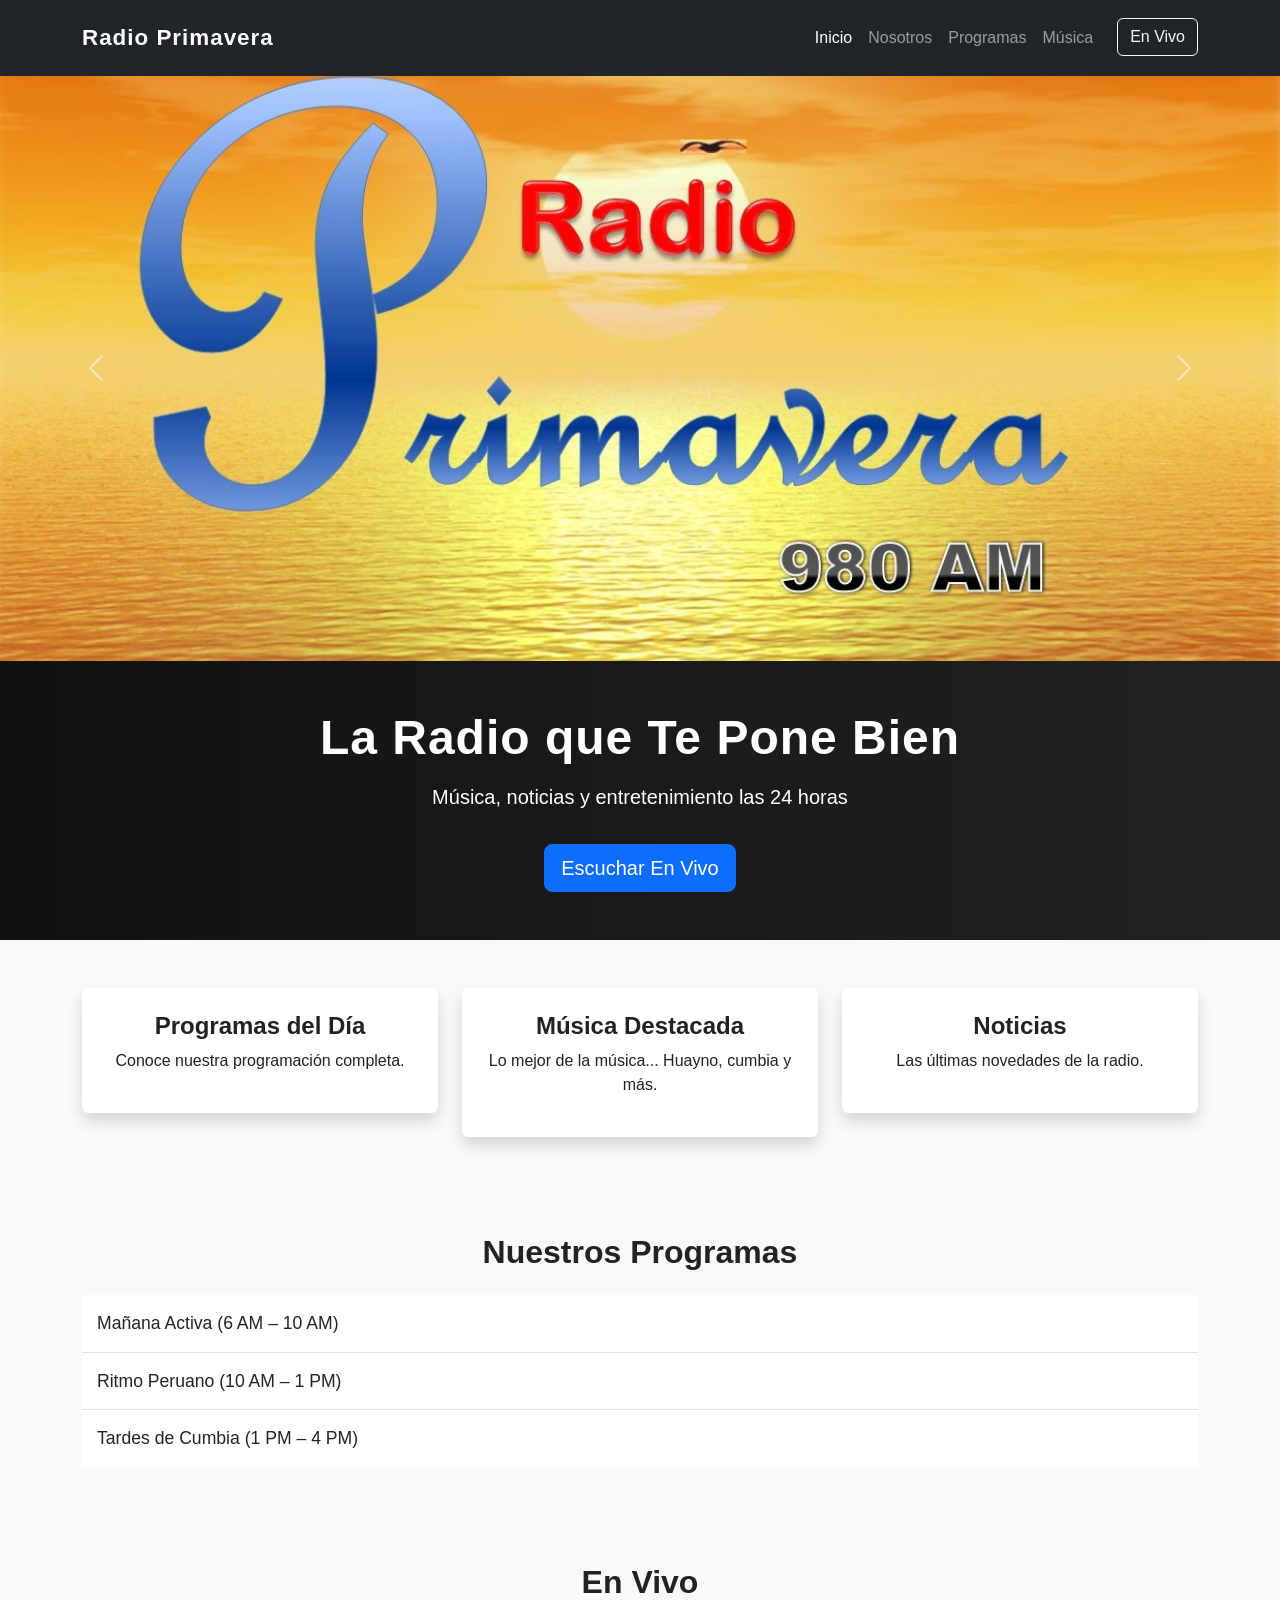
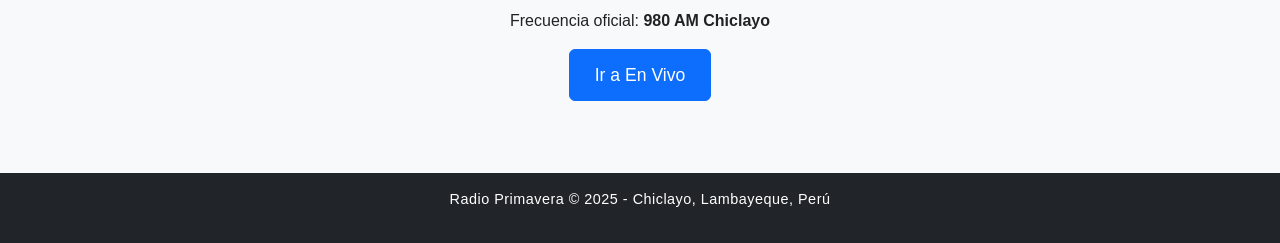
<file: index.html>
<!DOCTYPE html>
<html lang="es">
<head>
    <meta charset="UTF-8" />
    <meta name="viewport" content="width=device-width, initial-scale=1.0" />
    <title>Radio Primavera - Inicio</title>

    <!-- Bootstrap CDN -->
    <link href="https://cdn.jsdelivr.net/npm/bootstrap@5.3.2/dist/css/bootstrap.min.css" rel="stylesheet" />

    <!-- Estilos personalizados -->
    <link rel="stylesheet" href="css/styles.css" />

    <!-- ESTILOS EXTRA PARA EL CARRUSEL -->
    <style>
        .carousel-item {
            height: 65vh;
            min-height: 500px;
            background-size: cover;
            background-position: center;
        }
        .hero-text {
            background: rgba(0, 0, 0, 0.45);
            padding: 20px;
            border-radius: 10px;
            color: white;
        }
    </style>
</head>
<body>

    <!-- NAVBAR -->
    <nav class="navbar navbar-expand-lg navbar-dark bg-dark py-3">
        <div class="container">
            <a class="navbar-brand fw-bold" href="index.html">Radio Primavera</a>

            <button class="navbar-toggler" type="button" data-bs-toggle="collapse" data-bs-target="#navbarNav">
                <span class="navbar-toggler-icon"></span>
            </button>

            <div class="collapse navbar-collapse" id="navbarNav">
                <ul class="navbar-nav ms-auto">
                    <li class="nav-item"><a class="nav-link active" href="index.html">Inicio</a></li>
                    <li class="nav-item"><a class="nav-link" href="nosotros.html">Nosotros</a></li>
                    <li class="nav-item"><a class="nav-link" href="programas.html">Programas</a></li>
                    <li class="nav-item"><a class="nav-link" href="musica.html">Música</a></li>
                    <li class="nav-item"><a class="btn btn-outline-light ms-3" href="envivo.html">En Vivo</a></li>
                </ul>
            </div>
        </div>
    </nav>

    <!-- 🔥 CARRUSEL AGREGADO -->
    <div id="inicioCarousel" class="carousel slide" data-bs-ride="carousel">
        <div class="carousel-inner">
            
            <!-- Imagen 1 -->
            <div class="carousel-item active" style="background-image: url('assets/img/logo.jpg');">
                <div class="d-flex h-100 justify-content-center align-items-center">
                    <!--<div class="hero-text text-center">
                        <h1>Bienvenido a Radio Primavera</h1>
                        <p>La música que te conecta</p>
                    </div>-->
                </div>
            </div>

            <!-- Imagen 2 -->
            <div class="carousel-item" style="background-image: url('assets/img/portada.jpg');">
                <div class="d-flex h-100 justify-content-center align-items-center">
                    <!--<div class="hero-text text-center">
                        <h1>En Vivo las 24 Horas</h1>
                        <p>Programas, música y entretenimiento</p>
                    </div>-->
                </div>
            </div>

        </div>

        <!-- Controles -->
        <button class="carousel-control-prev" type="button" data-bs-target="#inicioCarousel" data-bs-slide="prev">
            <span class="carousel-control-prev-icon"></span>
        </button>
        <button class="carousel-control-next" type="button" data-bs-target="#inicioCarousel" data-bs-slide="next">
            <span class="carousel-control-next-icon"></span>
        </button>
    </div>

    <!-- HERO PRINCIPAL (NO MODIFIQUÉ NADA) -->
    <header class="bg-dark text-white text-center py-5">
        <div class="container">
            <h1 class="fw-bold display-5">La Radio que Te Pone Bien</h1>
            <p class="lead mt-3">Música, noticias y entretenimiento las 24 horas</p>
            <a href="en-vivo.html" class="btn btn-primary btn-lg mt-3">Escuchar En Vivo</a>
        </div>
    </header>

    <!-- SECCIÓN DESTACADOS -->
    <section class="py-5">
        <div class="container">
            <div class="row g-4">
                <div class="col-md-4">
                    <div class="p-4 shadow rounded bg-white text-center">
                        <h4 class="fw-semibold">Programas del Día</h4>
                        <p class="mt-2">Conoce nuestra programación completa.</p>
                    </div>
                </div>
                <div class="col-md-4">
                    <div class="p-4 shadow rounded bg-white text-center">
                        <h4 class="fw-semibold">Música Destacada</h4>
                        <p class="mt-2">Lo mejor de la música... Huayno, cumbia y más.</p>
                    </div>
                </div>
                <div class="col-md-4">
                    <div class="p-4 shadow rounded bg-white text-center">
                        <h4 class="fw-semibold">Noticias</h4>
                        <p class="mt-2">Las últimas novedades de la radio.</p>
                    </div>
                </div>
            </div>
        </div>
    </section>

    <!-- PROGRAMAS -->
    <section class="py-5 bg-light">
        <div class="container">
            <h2 class="text-center fw-bold mb-4">Nuestros Programas</h2>
            <ul class="list-group list-group-flush">
                <li class="list-group-item">Mañana Activa (6 AM – 10 AM)</li>
                <li class="list-group-item">Ritmo Peruano (10 AM – 1 PM)</li>
                <li class="list-group-item">Tardes de Cumbia (1 PM – 4 PM)</li>
            </ul>
        </div>
    </section>

    <!-- EN VIVO -->
    <section class="py-5 text-center">
        <div class="container">
            <h2 class="fw-bold">En Vivo</h2>
            <p class="mt-2">Frecuencia oficial: <strong>980 AM Chiclayo</strong></p>
            <a href="envivo.html" class="btn btn-primary">Ir a En Vivo</a>
        </div>
    </section>

    <!-- FOOTER -->
    <footer class="bg-dark text-white text-center py-3 mt-4">
        <p>Radio Primavera © 2025 - Chiclayo, Lambayeque, Perú</p>
    </footer>

    <!-- Bootstrap JS -->
    <script src="https://cdn.jsdelivr.net/npm/bootstrap@5.3.2/dist/js/bootstrap.bundle.min.js"></script>
</body>
</html>
</file>
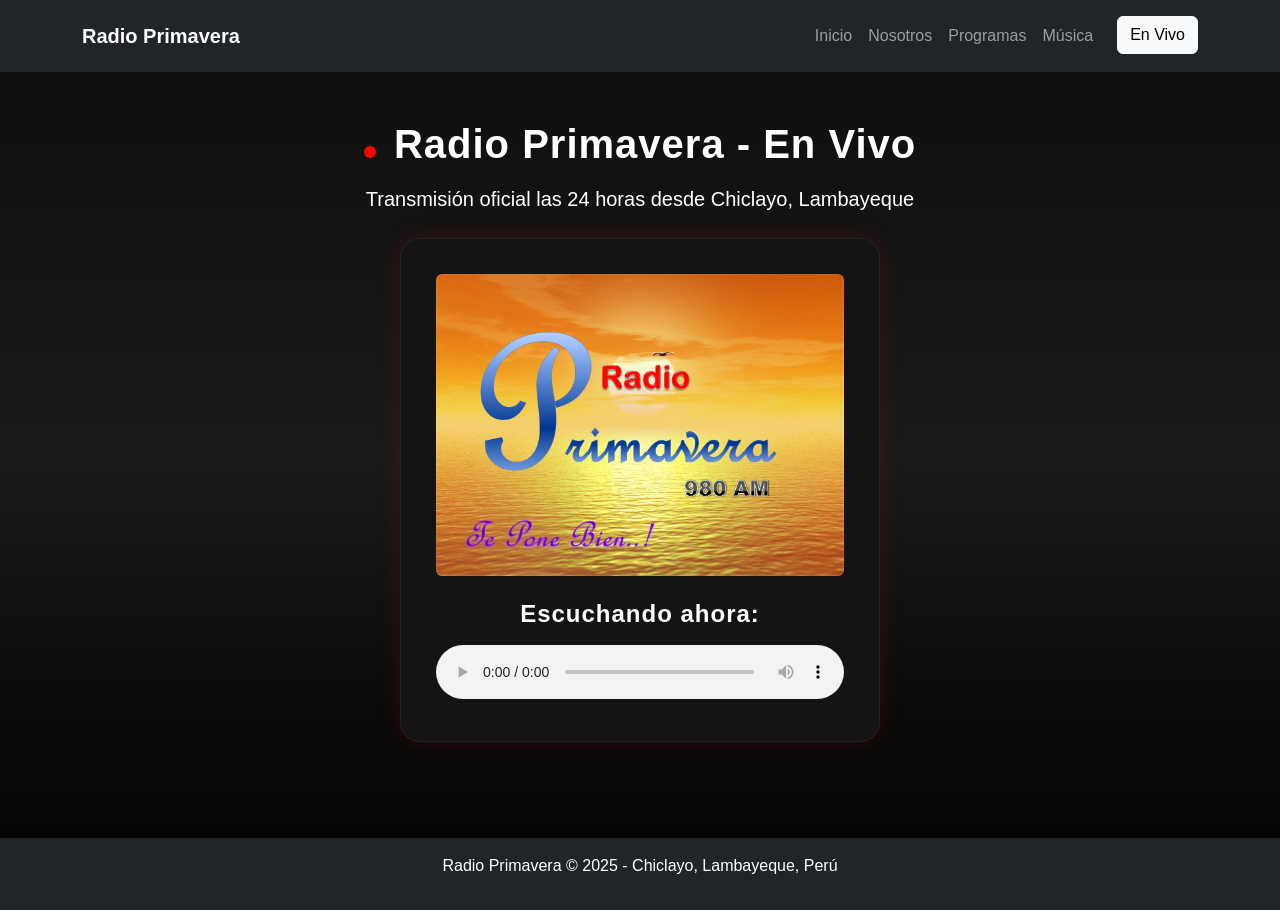
<file: envivo.html>
<!DOCTYPE html>
<html lang="es">
<head>
    <meta charset="UTF-8">
    <meta name="viewport" content="width=device-width, initial-scale=1.0">
    <title>Radio Primavera - En Vivo</title>

    <!-- Bootstrap -->
    <link href="https://cdn.jsdelivr.net/npm/bootstrap@5.3.2/dist/css/bootstrap.min.css" rel="stylesheet">

    <style>
        body {
            background: linear-gradient(180deg, #0d0d0d, #1a1a1a, #000);
            color: white;
            font-family: 'Segoe UI', sans-serif;
        }
        .player-card {
            background: #141414;
            border-radius: 20px;
            padding: 35px;
            box-shadow: 0 0 25px rgba(255,0,0,0.15);
            border: 1px solid rgba(255,255,255,0.06);
        }
        h1, h4 {
            letter-spacing: 1px;
        }
        .btn-live {
            background: #ff1f1f;
            color: white;
            border: none;
            font-size: 18px;
            padding: 14px;
            border-radius: 10px;
            transition: 0.2s;
        }
        .btn-live:hover {
            background: #d41616;
            transform: scale(1.03);
        }
        .live-dot {
            height: 12px;
            width: 12px;
            background: red;
            border-radius: 50%;
            display: inline-block;
            margin-right: 6px;
            animation: blink 1s infinite;
        }
        @keyframes blink {
            0% { opacity: 1; }
            50% { opacity: 0.3; }
            100% { opacity: 1; }
        }
    </style>
</head>
<body>

    <!-- NAVBAR -->
    <nav class="navbar navbar-expand-lg navbar-dark bg-dark py-3">
        <div class="container">
            <a class="navbar-brand fw-bold" href="index.html">Radio Primavera</a>

            <button class="navbar-toggler" type="button" data-bs-toggle="collapse" data-bs-target="#navbarNav">
                <span class="navbar-toggler-icon"></span>
            </button>

            <div class="collapse navbar-collapse" id="navbarNav">
                <ul class="navbar-nav ms-auto">
                    <li class="nav-item"><a class="nav-link" href="index.html">Inicio</a></li>
                    <li class="nav-item"><a class="nav-link" href="nosotros.html">Nosotros</a></li>
                    <li class="nav-item"><a class="nav-link" href="programas.html">Programas</a></li>
                    <li class="nav-item"><a class="nav-link" href="musica.html">Música</a></li>
                    <li class="nav-item"><a class="btn btn-outline-light ms-3 active" href="envivo.html">En Vivo</a></li>
                </ul>
            </div>
        </div>
    </nav>

    <!-- CONTENIDO -->
    <div class="container text-center py-5">

        <h1 class="fw-bold mb-3">
            <span class="live-dot"></span> Radio Primavera - En Vivo
        </h1>

        <p class="lead">Transmisión oficial las 24 horas desde Chiclayo, Lambayeque</p>

        <div class="player-card mx-auto mt-4" style="max-width: 480px;">

            <!-- Imagen -->
            <img src="assets/img/logo.jpg" class="img-fluid mb-4 rounded" alt="Radio Primavera">

            <h4 class="fw-bold mb-3">Escuchando ahora:</h4>

            <!-- AUDIO PLAYER -->
            <audio id="player" controls autoplay preload="auto" style="width: 100%; border-radius: 10px;">
                <source src="https://cors-proxy-yp5f.onrender.com/http://37.157.242.104:7890/;" type="audio/mpeg">
                Tu navegador no soporta la reproducción de audio.
            </audio>

        </div>

    </div>

    <!-- FOOTER -->
    <footer class="bg-dark text-white text-center py-3 mt-5">
        <p>Radio Primavera © 2025 - Chiclayo, Lambayeque, Perú</p>
    </footer>

    <script src="https://cdn.jsdelivr.net/npm/bootstrap@5.3.2/dist/js/bootstrap.bundle.min.js"></script>

</body>
</html>
</file>
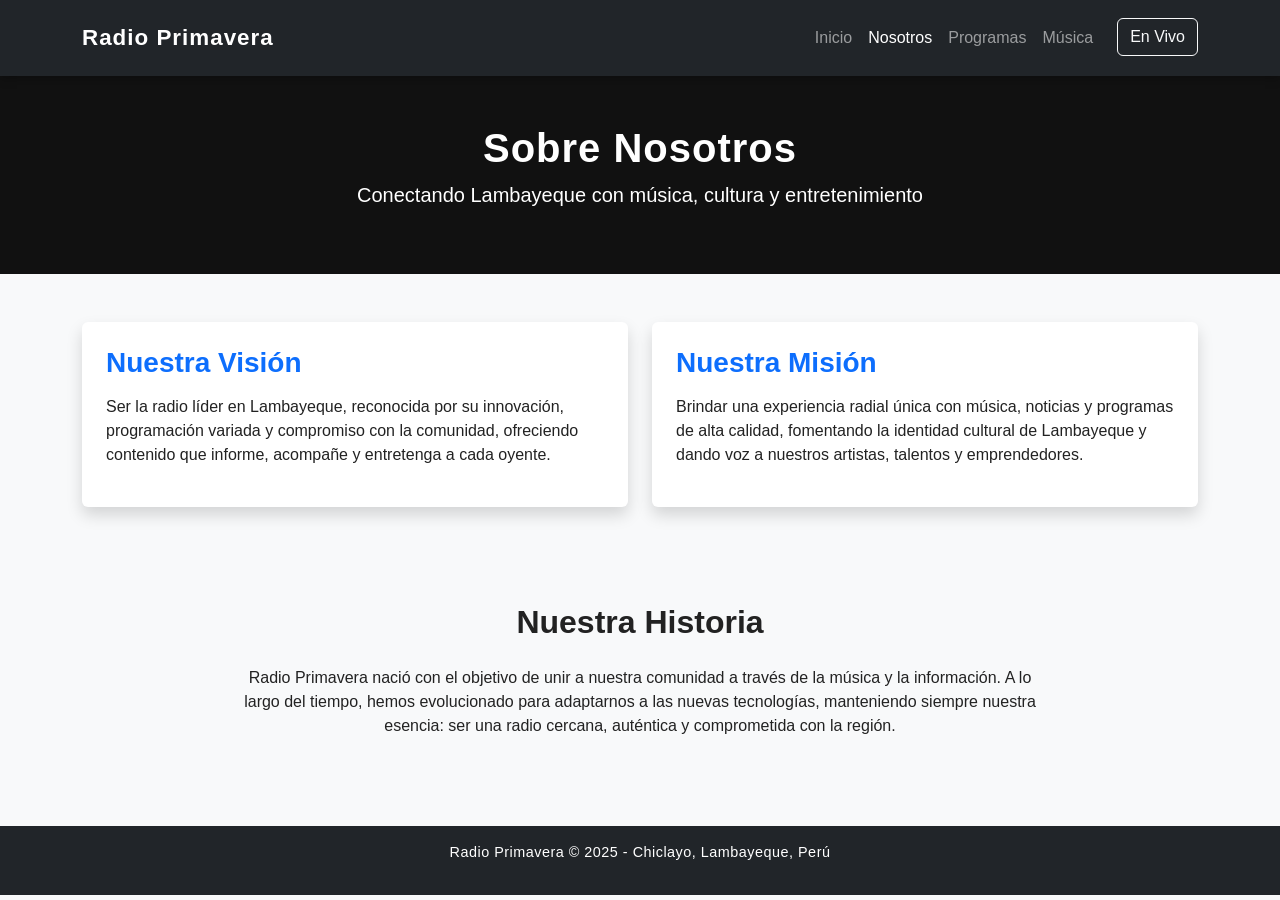
<file: nosotros.html>
<!DOCTYPE html>
<html lang="es">
<head>
    <meta charset="UTF-8" />
    <meta name="viewport" content="width=device-width, initial-scale=1.0" />
    <title>Nosotros - Radio Lambayeque</title>

    <link href="https://cdn.jsdelivr.net/npm/bootstrap@5.3.2/dist/css/bootstrap.min.css" rel="stylesheet" />
    <link rel="stylesheet" href="css/styles.css" />
</head>
<body>
    <!-- NAVBAR -->
    <nav class="navbar navbar-expand-lg navbar-dark bg-dark py-3">
        <div class="container">
            <a class="navbar-brand fw-bold" href="index.html">Radio Primavera</a>
            <button class="navbar-toggler" type="button" data-bs-toggle="collapse" data-bs-target="#navbarNav">
                <span class="navbar-toggler-icon"></span>
            </button>
            <div class="collapse navbar-collapse" id="navbarNav">
                <ul class="navbar-nav ms-auto">
                    <li class="nav-item"><a class="nav-link" href="index.html">Inicio</a></li>
                    <li class="nav-item"><a class="nav-link active" href="nosotros.html">Nosotros</a></li>
                    <li class="nav-item"><a class="nav-link" href="programas.html">Programas</a></li>
                    <li class="nav-item"><a class="nav-link" href="musica.html">Música</a></li>
                    <li class="nav-item"><a class="btn btn-outline-light ms-3" href="envivo.html">En Vivo</a></li>
                </ul>
            </div>
        </div>
    </nav>

    <!-- HEADER -->
    <header class="text-center text-white py-5" style="background:#111;">
        <h1 class="fw-bold">Sobre Nosotros</h1>
        <p class="lead mt-2">Conectando Lambayeque con música, cultura y entretenimiento</p>
    </header>

    <!-- VISIÓN Y MISIÓN -->
    <section class="py-5">
        <div class="container">
            <div class="row g-4">
                <div class="col-md-6">
                    <div class="p-4 shadow rounded bg-white h-100">
                        <h3 class="fw-bold text-primary">Nuestra Visión</h3>
                        <p class="mt-3">Ser la radio líder en Lambayeque, reconocida por su innovación, programación variada y compromiso con la comunidad, ofreciendo contenido que informe, acompañe y entretenga a cada oyente.</p>
                    </div>
                </div>
                <div class="col-md-6">
                    <div class="p-4 shadow rounded bg-white h-100">
                        <h3 class="fw-bold text-primary">Nuestra Misión</h3>
                        <p class="mt-3">Brindar una experiencia radial única con música, noticias y programas de alta calidad, fomentando la identidad cultural de Lambayeque y dando voz a nuestros artistas, talentos y emprendedores.</p>
                    </div>
                </div>
            </div>
        </div>
    </section>

    <!-- HISTORIA -->
    <section class="py-5 bg-light">
        <div class="container">
            <h2 class="text-center fw-bold mb-4">Nuestra Historia</h2>
            <p class="text-center mx-auto" style="max-width:800px;">
                Radio Primavera nació con el objetivo de unir a nuestra comunidad a través de la música y la información. A lo largo del tiempo, hemos evolucionado para adaptarnos a las nuevas tecnologías, manteniendo siempre nuestra esencia: ser una radio cercana, auténtica y comprometida con la región.
            </p>
        </div>
    </section>

    <!-- FOOTER -->
    <footer class="bg-dark text-white text-center py-3 mt-4">
        <p>Radio Primavera © 2025 - Chiclayo, Lambayeque, Perú</p>
    </footer>

    <script src="https://cdn.jsdelivr.net/npm/bootstrap@5.3.2/dist/js/bootstrap.bundle.min.js"></script>
</body>
</html>
</file>
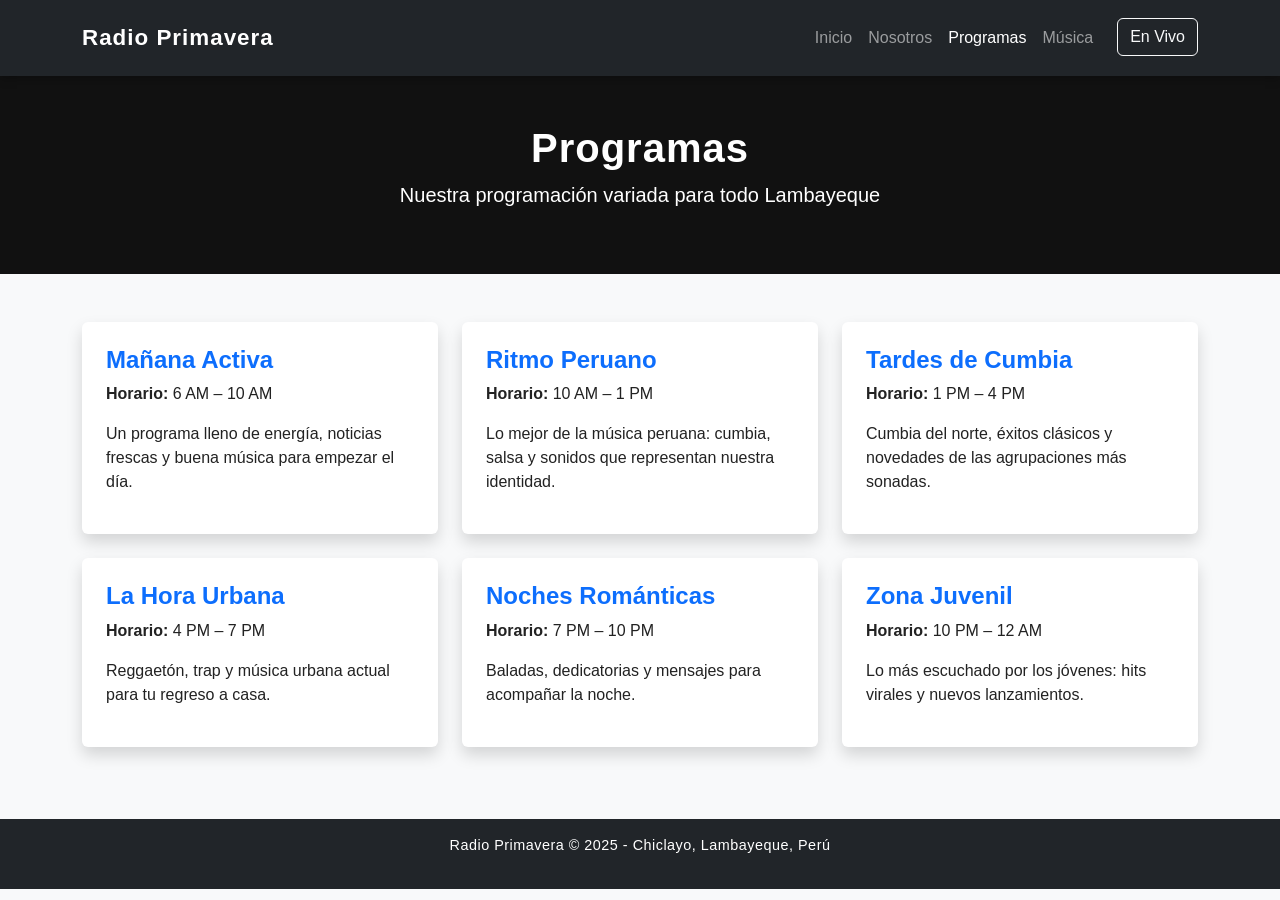
<file: programas.html>
<!DOCTYPE html>
<html lang="es">
<head>
    <meta charset="UTF-8" />
    <meta name="viewport" content="width=device-width, initial-scale=1.0" />
    <title>Programas - Radio Primavera</title>

    <link href="https://cdn.jsdelivr.net/npm/bootstrap@5.3.2/dist/css/bootstrap.min.css" rel="stylesheet" />
    <link rel="stylesheet" href="css/styles.css" />
</head>
<body>
    <!-- NAVBAR -->
    <nav class="navbar navbar-expand-lg navbar-dark bg-dark py-3">
        <div class="container">
            <a class="navbar-brand fw-bold" href="index.html">Radio Primavera</a>
            <button class="navbar-toggler" type="button" data-bs-toggle="collapse" data-bs-target="#navbarNav">
                <span class="navbar-toggler-icon"></span>
            </button>
            <div class="collapse navbar-collapse" id="navbarNav">
                <ul class="navbar-nav ms-auto">
                    <li class="nav-item"><a class="nav-link" href="index.html">Inicio</a></li>
                    <li class="nav-item"><a class="nav-link" href="nosotros.html">Nosotros</a></li>
                    <li class="nav-item"><a class="nav-link active" href="programas.html">Programas</a></li>
                    <li class="nav-item"><a class="nav-link" href="musica.html">Música</a></li>
                    <li class="nav-item"><a class="btn btn-outline-light ms-3" href="envivo.html">En Vivo</a></li>
                </ul>
            </div>
        </div>
    </nav>

    <!-- HEADER -->
    <header class="text-center text-white py-5" style="background:#111;">
        <h1 class="fw-bold">Programas</h1>
        <p class="lead mt-2">Nuestra programación variada para todo Lambayeque</p>
    </header>

    <!-- PROGRAMAS LISTA -->
    <section class="py-5">
        <div class="container">
            <div class="row g-4">

                <!-- Programa 1 -->
                <div class="col-md-4">
                    <div class="p-4 bg-white shadow rounded h-100">
                        <h4 class="fw-bold text-primary">Mañana Activa</h4>
                        <p class="mt-2"><strong>Horario:</strong> 6 AM – 10 AM</p>
                        <p>Un programa lleno de energía, noticias frescas y buena música para empezar el día.</p>
                    </div>
                </div>

                <!-- Programa 2 -->
                <div class="col-md-4">
                    <div class="p-4 bg-white shadow rounded h-100">
                        <h4 class="fw-bold text-primary">Ritmo Peruano</h4>
                        <p class="mt-2"><strong>Horario:</strong> 10 AM – 1 PM</p>
                        <p>Lo mejor de la música peruana: cumbia, salsa y sonidos que representan nuestra identidad.</p>
                    </div>
                </div>

                <!-- Programa 3 -->
                <div class="col-md-4">
                    <div class="p-4 bg-white shadow rounded h-100">
                        <h4 class="fw-bold text-primary">Tardes de Cumbia</h4>
                        <p class="mt-2"><strong>Horario:</strong> 1 PM – 4 PM</p>
                        <p>Cumbia del norte, éxitos clásicos y novedades de las agrupaciones más sonadas.</p>
                    </div>
                </div>

                <!-- Programa 4 -->
                <div class="col-md-4">
                    <div class="p-4 bg-white shadow rounded h-100">
                        <h4 class="fw-bold text-primary">La Hora Urbana</h4>
                        <p class="mt-2"><strong>Horario:</strong> 4 PM – 7 PM</p>
                        <p>Reggaetón, trap y música urbana actual para tu regreso a casa.</p>
                    </div>
                </div>

                <!-- Programa 5 -->
                <div class="col-md-4">
                    <div class="p-4 bg-white shadow rounded h-100">
                        <h4 class="fw-bold text-primary">Noches Románticas</h4>
                        <p class="mt-2"><strong>Horario:</strong> 7 PM – 10 PM</p>
                        <p>Baladas, dedicatorias y mensajes para acompañar la noche.</p>
                    </div>
                </div>

                <!-- Programa 6 -->
                <div class="col-md-4">
                    <div class="p-4 bg-white shadow rounded h-100">
                        <h4 class="fw-bold text-primary">Zona Juvenil</h4>
                        <p class="mt-2"><strong>Horario:</strong> 10 PM – 12 AM</p>
                        <p>Lo más escuchado por los jóvenes: hits virales y nuevos lanzamientos.</p>
                    </div>
                </div>

            </div>
        </div>
    </section>

    <!-- FOOTER -->
    <footer class="bg-dark text-white text-center py-3 mt-4">
        <p>Radio Primavera © 2025 - Chiclayo, Lambayeque, Perú</p>
    </footer>

    <script src="https://cdn.jsdelivr.net/npm/bootstrap@5.3.2/dist/js/bootstrap.bundle.min.js"></script>
</body>
</html>
</file>
<file: css/styles.css>
/* =============================
   ESTILOS PRINCIPALES DEL SITIO
   Radio Lambayeque - styles.css
   ============================= */

/* Fuente general */
body {
    font-family: "Segoe UI", Arial, sans-serif;
    background-color: #f8f9fa;
    color: #222;
}

/* NAVBAR */
.navbar {
    box-shadow: 0px 2px 10px rgba(0, 0, 0, 0.3);
}

.navbar-brand {
    font-size: 1.4rem;
    letter-spacing: 1px;
}

.nav-link {
    transition: 0.3s;
}

.nav-link:hover {
    color: #0d6efd;
}

/* HERO PRINCIPAL */
header {
    background: linear-gradient(90deg, #111, #222);
}

header h1 {
    letter-spacing: 1px;
}

/* DESTACADOS */
.shadow {
    transition: transform 0.3s ease;
}

.shadow:hover {
    transform: translateY(-5px);
}

/* PROGRAMAS */
.list-group-item {
    font-size: 1.1rem;
    padding: 15px;
}

/* SECCIÓN EN VIVO */
section a.btn-primary {
    padding: 12px 25px;
    font-size: 1.1rem;
}

/* FOOTER */
footer {
    font-size: 0.9rem;
    letter-spacing: 0.5px;
}
</file>
